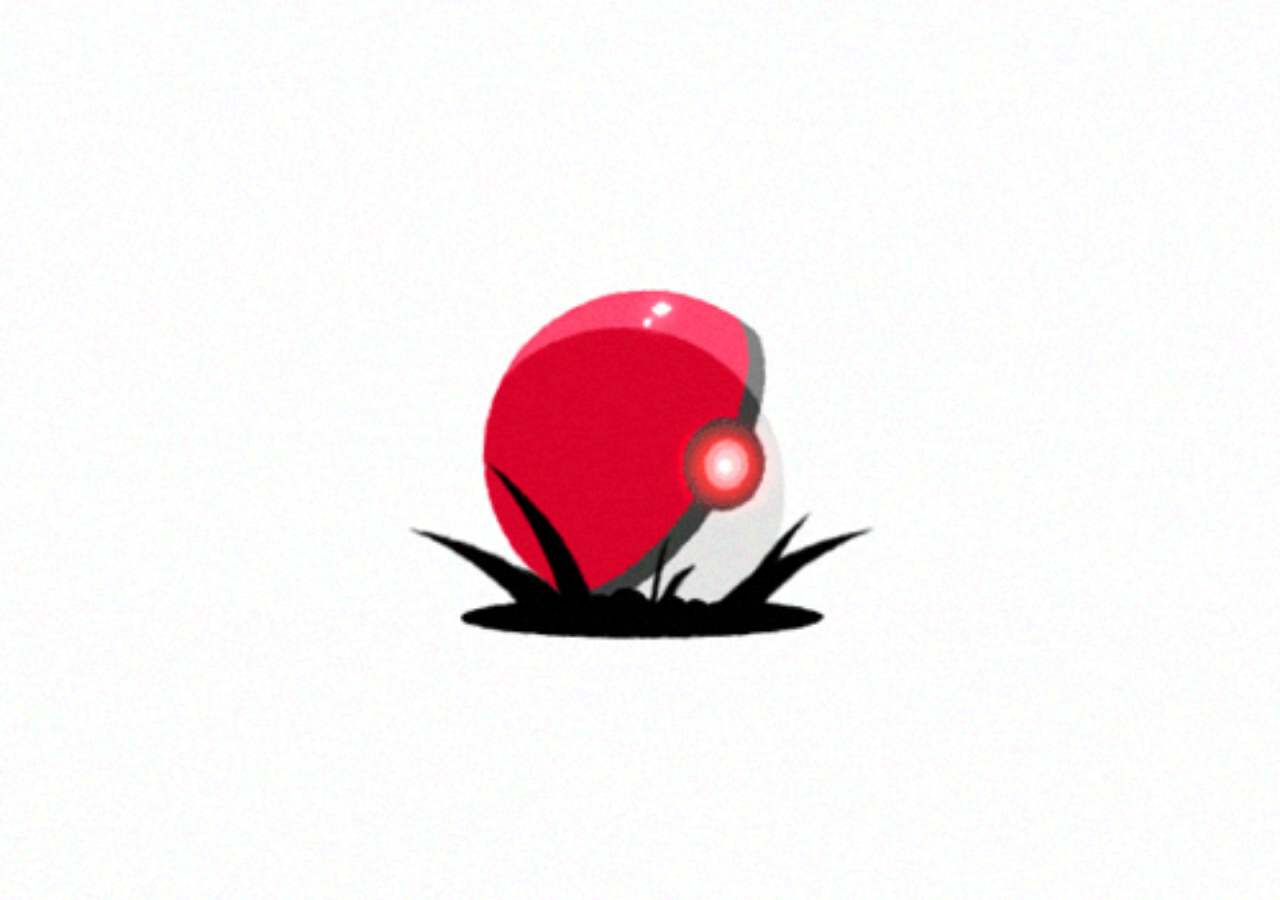
<file: Proyecto LDM Final/index.html>
<!DOCTYPE html>
<html lang="en">
<head>
  <meta charset="UTF-8">
  <meta name="viewport" content="width=device-width, initial-scale=1.0">
  <title>PokeWeb</title>
  <link rel="stylesheet" href="intro.css">
  <script src="intro.js"></script>
</head>
<body>
  <div id="background"></div>
  <div id="text-container"></div>

  
</body>
</html>
</file>
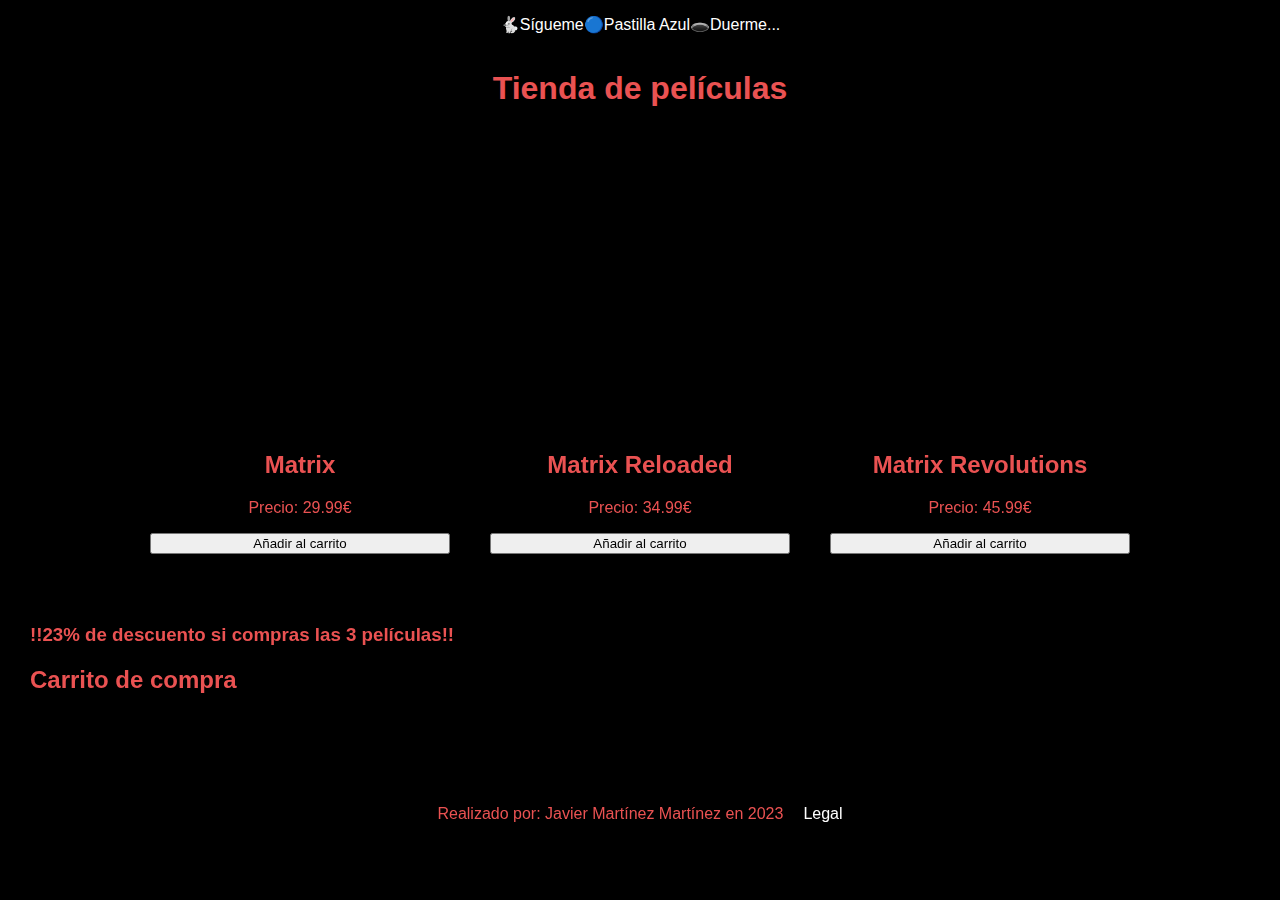
<file: Proyecto LDM Final/paginajs.html>
<!DOCTYPE html>
<html>
<head>
  <meta charset="UTF-8">
  <meta http-equiv="X-UA-Compatible" content="IE=edge">
  <meta name="viewport" content="width=device-width, initial-scale=1.0">
  <title>Tienda de películas</title>
  <link rel="stylesheet" type="text/css" href="css.css">
  <link href="Ubuntu_Light/Ubuntu-Light.ttf" rel="stylesheet">
</head>
<body>
  <header>
    <nav>
      <div class="navbar">
        <div class="navbar-toggle" onclick="toggleMenu()">&#9776;</div>
        <ul id="navbarMenu" class="navbar-menu">
          <li><a href="index.html"><span class="small-screen-menu">🐇</span><span class="large-screen-menu">Sígueme</span></a></li>

          <li><a href="bluepill.html"><span class="small-screen-menu">🔵</span><span class="large-screen-menu">Pastilla Azul</span></a></li>
          <li><a href="legal.html"><span class="small-screen-menu">🕳️</span><span class="large-screen-menu">Duerme...</span></a></li>
        </ul>
      </div>
    </nav>
    <h1>Tienda de películas</h1>
  </header>

  <main>
    <section id="movies">
      <div class="container">
        <div class="movies-container">
          <div class="movie">
            <iframe width="560" height="315" src="https://www.youtube.com/embed/m8e-FF8MsqU" frameborder="0" allowfullscreen></iframe>
            <h2>Matrix</h2>
            <p>Precio: 29.99€</p>
            <button class="buy-button" data-title="The Matrix" data-price="29.99">Añadir al carrito</button>
          </div>

          <div class="movie">
            <iframe width="560" height="315" src="https://www.youtube.com/embed/kYzz0FSgpSU" frameborder="0" allowfullscreen></iframe>
            <h2>Matrix Reloaded</h2>
            <p>Precio: 34.99€</p>
            <button class="buy-button" data-title="Matrix Reloaded" data-price="34.99">Añadir al carrito</button>
          </div>

          <div class="movie">
            <iframe width="560" height="315" src="https://www.youtube.com/embed/hMbexEPAOQI" frameborder="0" allowfullscreen></iframe>
            <h2>Matrix Revolutions</h2>
            <p>Precio: 45.99€</p>
            <button class="buy-button" data-title="Matrix Revolutions" data-price="45.99">Añadir al carrito</button>
          </div>
        </div>
      </div>
    </section>

    <section id="cart">
      <h3>!!23% de descuento si compras las 3 películas!!</h3>
      <h2>Carrito de compra</h2>
      <div id="cart-items"></div><br>
      <div id="total-price"></div>
    </section>
  </main>

  <script src="js.js"></script>
  <footer>
    <div class="navbar">
      <div class="footer-content">
        <p>Realizado por: Javier Martínez Martínez en 2023</p>
        <p><a href="legal.html">Legal</a></p>
      </div>
    </div>
  </footer>
</body>
</html>
</file>
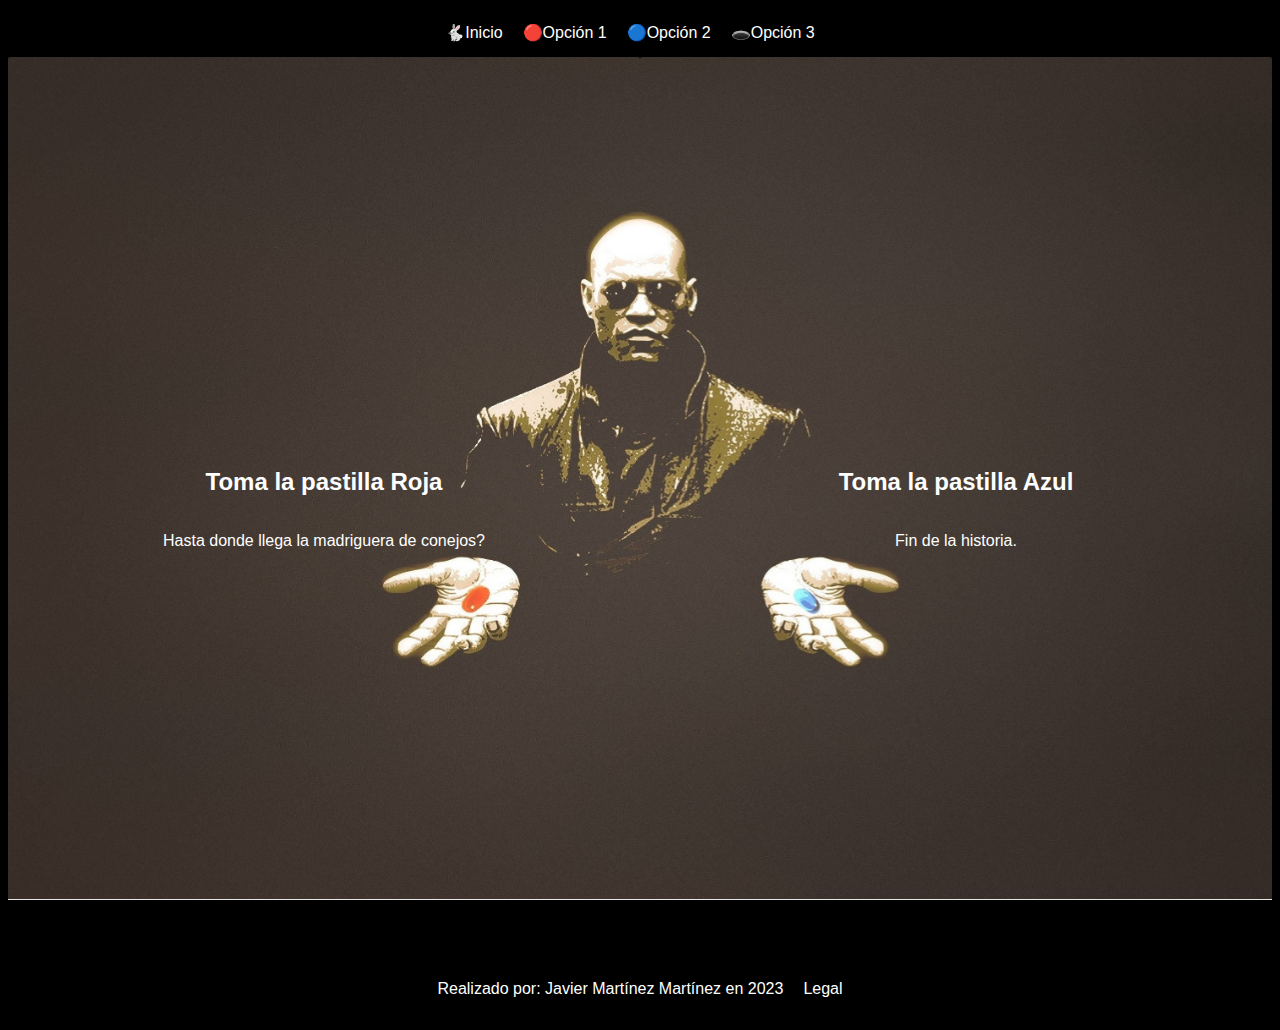
<file: Proyecto LDM Final/principal.html>
<!DOCTYPE html>
<html lang="en">

<head>
  <meta charset="UTF-8">
  <meta http-equiv="X-UA-Compatible" content="IE=edge">
  <meta name="viewport" content="width=device-width, initial-scale=1.0">
  <title>Document</title>
  <link rel="stylesheet" type="text/css" href="cssprincipal.css">
  <script src="jsprincipal.js"></script>
</head>

<body>
  <header>
    <nav>
      <div class="navbar">
        <div class="navbar-toggle" onclick="toggleMenu()">&#9776;</div>
        <ul id="navbarMenu" class="navbar-menu">
          <li><a href="index.html"><span class="small-screen-menu">🐇</span><span class="large-screen-menu">Inicio</span></a></li>
          <li><a href="paginajs.html"><span class="small-screen-menu">🔴</span><span class="large-screen-menu">Opción 1</span></a></li>
          <li><a href="#"><span class="small-screen-menu">🔵</span><span class="large-screen-menu">Opción 2</span></a></li>
          <li><a href="wakeup.html"><span class="small-screen-menu">🕳️</span><span class="large-screen-menu">Opción 3</span></a></li>
        </ul>
      </div>
    </nav>
  </header>

  <div id="container" class="container">
    <div id="javascript" class="left-section">
      <h2><a href="paginajs.html">Toma la pastilla Roja</a></h2>
      <p>Hasta donde llega la madriguera de conejos?</p>
      <img src="redpill.jpg" alt="Imagen 1">
    </div>

    <div id="shellscript" class="right-section">
      <h2><a href="paginajs.html">Toma la pastilla Azul</a></h2>
      <p>Fin de la historia.</p>
      <img src="bluepill.png" alt="Imagen 2">
    </div>
  </div>

  <footer>
    <div class="navbar">
      <div class="footer-content">
        <p>Realizado por: Javier Martínez Martínez en 2023</p>
        <p><a href="#">Legal</a></p>
      </div>
    </div>
  </footer>

  <script>
    function toggleMenu() {
      var navbarMenu = document.getElementById("navbarMenu");
      navbarMenu.classList.toggle("active");
    }
  </script>
</body>

</html>
</file>
<file: Proyecto LDM Final/intro.css>
body {
    background-image: url(./imagenes/pokeball.gif);
    background-repeat: no-repeat;
    background-size: 100%;
    background-position: center center;
    background-attachment: fixed;
}
</file>
<file: Proyecto LDM Final/css.css>
body {
  font-family: 'Ubuntu Light', sans-serif;
  background-color: black;
  color: rgb(234, 82, 82);
  margin: 0;
  padding: 0;
  text-decoration: none;
}

.container {
  max-width: 1200px;
  margin: 100px auto 50px; /* Ajusta el margen superior e inferior según tus preferencias */
  padding: 0 20px;
}

#cart {
  margin-left: 30px;
}

h1 {
  text-align: center;
}

.header {
  display: flex;
  flex-direction: column;
  align-items: center;
}

.navbar {
  background-color: black;
  padding: 15px;
  display: flex;
  justify-content: center;
  align-items: center;
  text-decoration: none;
}

.navbar-toggle {
  display: none;
  font-size: 20px;
  cursor: pointer;
  margin-right: 10px;
}

.navbar-menu {
  list-style: none;
  margin: 0;
  padding: 0;
  display: flex;
}

.navbar-menu li {
  margin-right: 20px;
}

.movies-container {
  display: flex;
  justify-content: center;
  align-items: center;
  flex-wrap: wrap;
}

.movie {
  flex: 0 0 300px;
  margin: 20px;
  text-align: center;
}

.movie iframe {
  width: 100%;
  height: 200px;
}

.buy-button {
  display: block;
  width: 100%;
  margin-top: 10px;
}

footer {
  background-color: black;
  padding: 7.5px;
  height: 50px;
  margin-top: 50px; /* Ajusta el margen superior según tus preferencias */
}

.footer-content {
  display: flex;
  justify-content: space-between;
  align-items: center;
  white-space: nowrap;
}

.footer-content p {
  margin: 0;
}

.navbar-content a {
  text-decoration: none;
}

.footer-content p:first-child {
  margin-right: 20px; /* Ajusta el valor de margin-right según tus preferencias */
}

.footer-content a {
  color: white;
  text-decoration: none;
}

@media (max-width: 768px) {
  .navbar-toggle {
    display: block;
  }

  .navbar-menu {
    display: none;
    flex-direction: row;
    align-items: center;
  }

  .navbar-menu.active {
    display: flex;
  }

  .navbar-menu li {
    margin: 0 10px;
  }

  .navbar-menu li a {
    text-decoration: none;
    color: white;
  }
}

@media (min-width: 768px) {
  .navbar-toggle {
    display: none;
  }

  .navbar-menu {
    display: flex;
  }

  .navbar-menu li {
    margin: 0;
  }

  .navbar-menu li a {
    text-decoration: none;
    color: white;
  }
}
</file>
<file: Proyecto LDM Final/cssprincipal.css>
body {
  font-family: 'Ubuntu Light', sans-serif;
  background-color: black;
  color: white;
}

a {
  color: inherit;
  text-decoration: none;
  transition: color 0.3s ease;
}

.navbar {
  background-color: black;
  padding: 15px;
  display: flex;
  justify-content: center;
  align-items: center;
}

.navbar-toggle {
  display: none;
  font-size: 20px;
  cursor: pointer;
  margin-right: 10px;
}

.navbar-menu {
  list-style: none;
  margin: 0;
  padding: 0;
  display: flex;
}

.navbar-menu li {
  margin-right: 20px;
}

.container {
  display: flex;
  height: 100vh;
}

.left-section,
.right-section {
  flex: 1;
  position: relative;
  display: flex;
  justify-content: center;
  align-items: center;
  flex-direction: column;
  text-align: center;
  border-radius: 2px;
  transition: color 0.1s ease;
}

.left-section:hover {
  color: rgb(227, 60, 60);
}

.right-section:hover {
  color: rgb(55, 80, 243);
}

footer {
  background-color: black;
  padding: 7.5px;
  height: 50px;
}

.footer-content {
  display: flex;
  justify-content: space-between;
  align-items: center;
  white-space: nowrap;
}

.footer-content p {
  margin: 0;
}

.footer-content p:first-child {
  margin-right: 20px; /* Ajusta el valor de margin-right según tus preferencias */
}

.footer-content a {
  color: white;
  text-decoration: none;
}


@media (max-width: 768px) {
  .container {
    flex-direction: column;
  }

  .left-section,
  .right-section {
    background-color: black;
    background-image: none;
  }

  .left-section img,
  .right-section img {
    display:inline;
  }

  .navbar-toggle {
    display: block;
  }

  .navbar-menu {
    display: none;
    flex-direction: row;
    align-items: center;
  }

  .navbar-menu.active {
    display: flex;
  }

  .navbar-menu li {
    margin: 0 10px;
  }
  
  body {
    background-color: black;
  }
}

@media (min-width: 768px) {
  .left-section,
  .right-section {
    background-image: url('pills.jpg');
    background-size: cover;
    background-position: center;
    background-attachment: fixed;
  }
  
  .left-section img,
  .right-section img {
    display: none;
    width: 30%;
    margin-top: 10px;
  }
}
</file>
